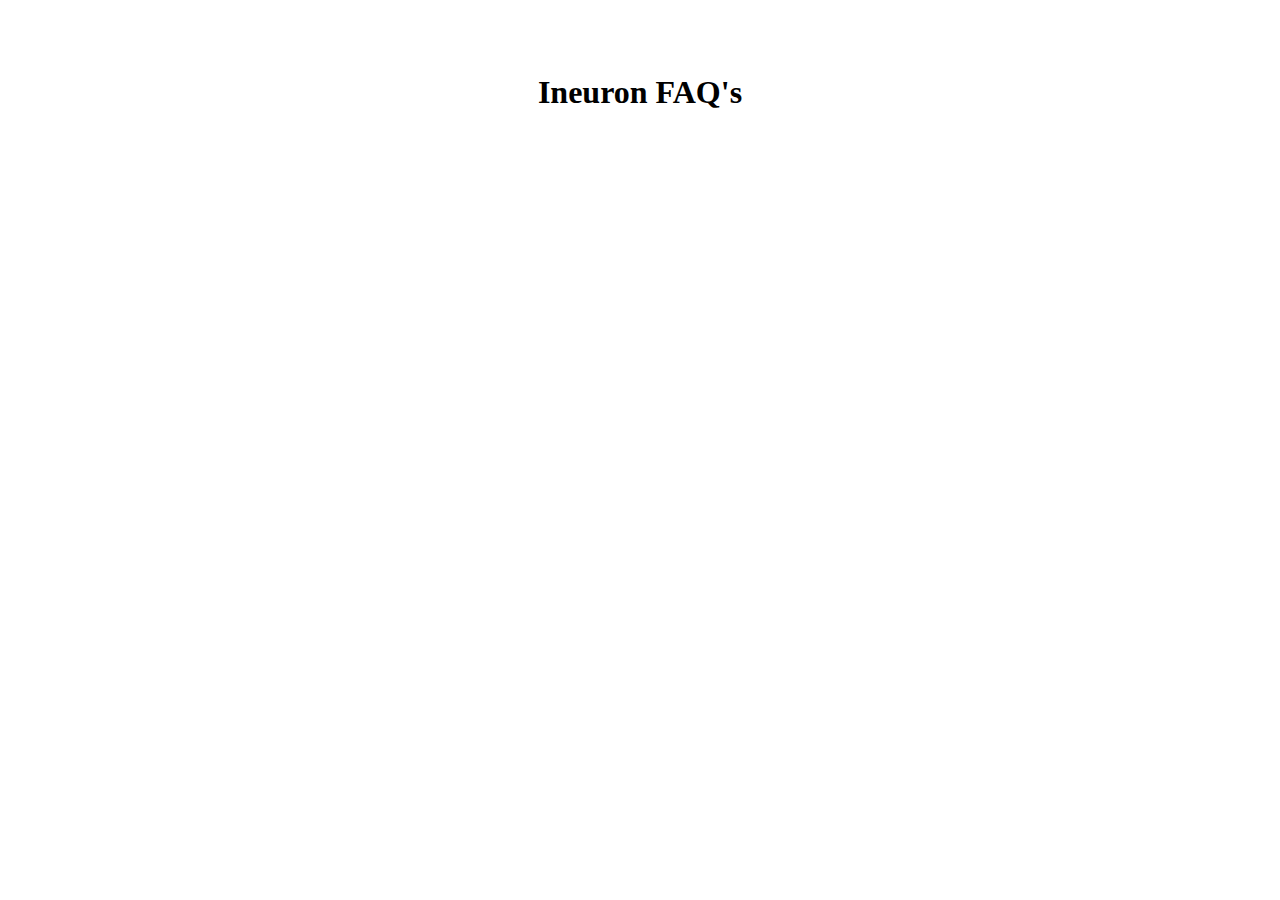
<file: 01Accordion/index.html>
<!DOCTYPE html>
<html lang="en">
  <head>
    <meta charset="UTF-8" />
    <meta http-equiv="X-UA-Compatible" content="IE=edge" />
    <meta name="viewport" content="width=device-width, initial-scale=1.0" />
    <title>Accordion</title>
    <link rel="stylesheet" href="index.css" />
  </head>
  <body>
    <div class="accordian_body">
      <h1>Ineuron FAQ's</h1>
    </div>
    <script id="faq-js" src="faq.js"></script>
  </body>
</html>
</file>
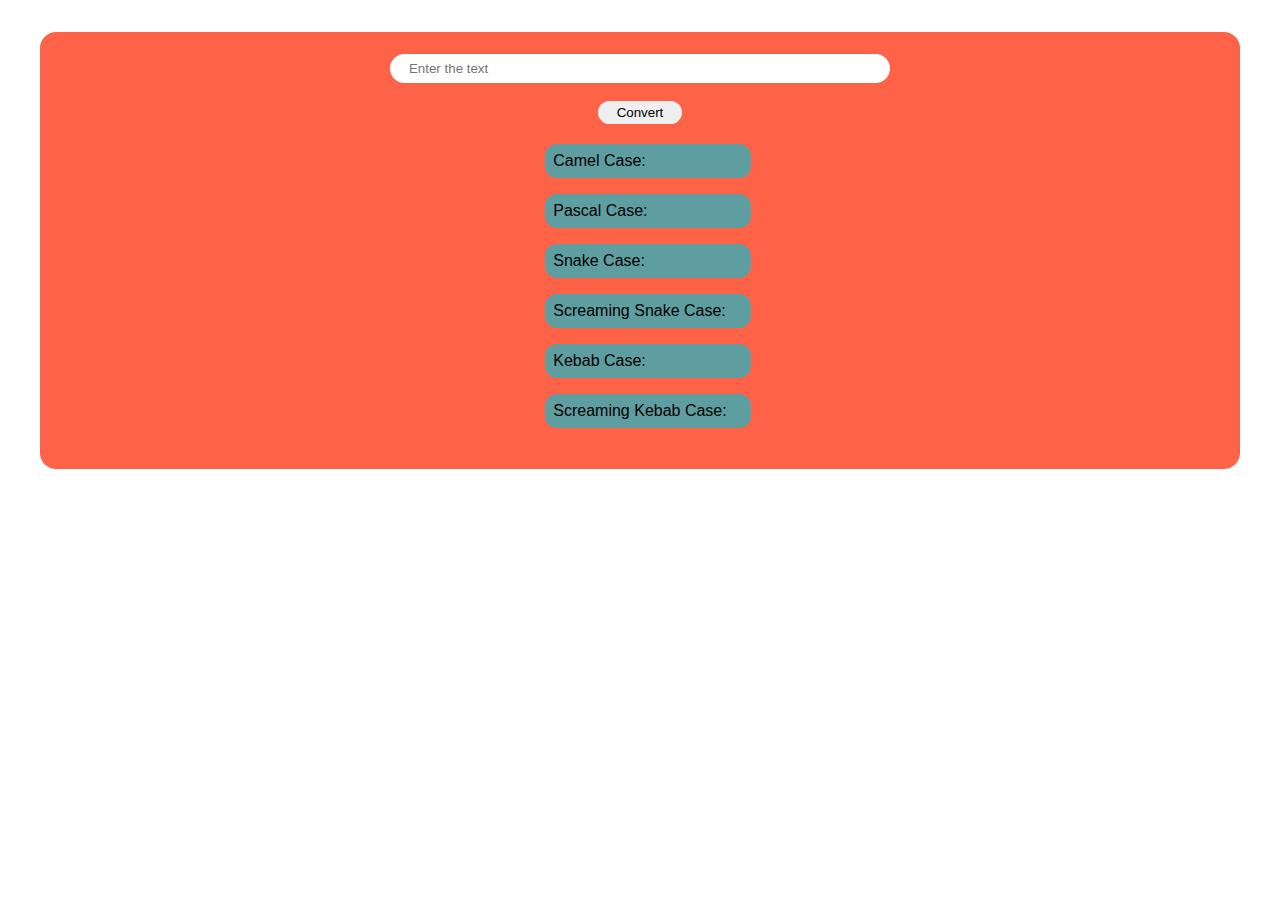
<file: 02NameConversion/index.html>
<!DOCTYPE html>
<html lang="en">
  <head>
    <meta charset="UTF-8" />
    <meta http-equiv="X-UA-Compatible" content="IE=edge" />
    <meta name="viewport" content="width=device-width, initial-scale=1.0" />
    <title>Name Conversion</title>
    <link rel="stylesheet" href="index.css" />
  </head>
  <body>
    <div class="naming_conversion">
      <input placeholder="Enter the text" type="text" id="text" />
      <button id="convert-btn">Convert</button>
      <div class="cases_div">
        <div class="case_div">
          <h1>Camel Case:</h1>
          <p id="camel-case"></p>
        </div>
        <div class="case_div">
          <h1>Pascal Case:</h1>
          <p id="pascal-case"></p>
        </div>
        <div class="case_div">
          <h1>Snake Case:</h1>
          <p id="snake-case"></p>
        </div>
        <div class="case_div">
          <h1>Screaming Snake Case:</h1>
          <p id="screaming-snake-case"></p>
        </div>
        <div class="case_div">
          <h1>Kebab Case:</h1>
          <p id="kebab-case"></p>
        </div>
        <div class="case_div">
          <h1>Screaming Kebab Case:</h1>
          <p id="screaming-kebab-case"></p>
        </div>
      </div>
    </div>
    <script src="nameConversion.js"></script>
  </body>
</html>
</file>
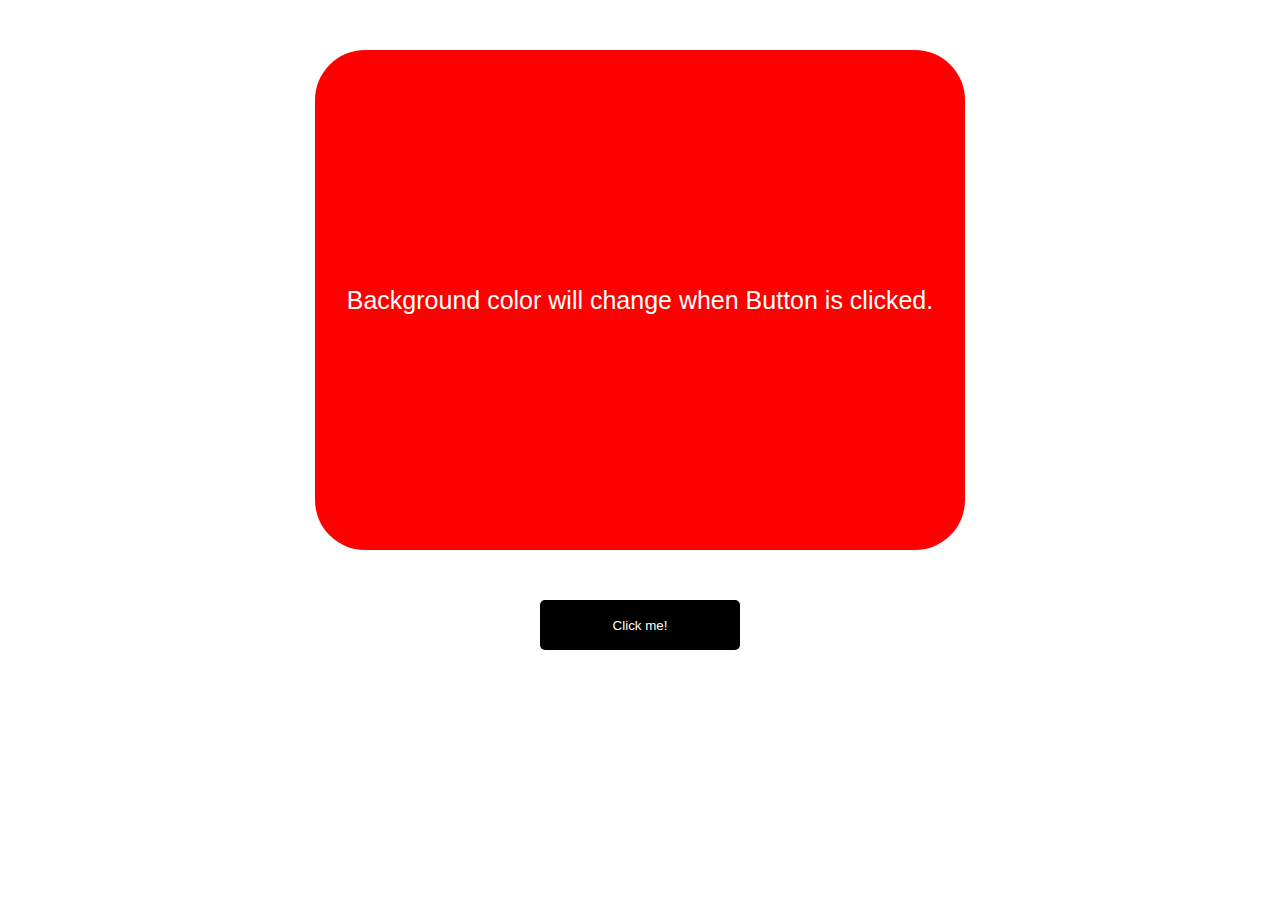
<file: 03ColorChanger/index.html>
<!DOCTYPE html>
<html lang="en">
<head>
    <meta charset="UTF-8">
    <meta name="viewport" content="width=device-width, initial-scale=1.0">
    <meta http-equiv="X-UA-Compatible" content="ie=edge">
    <link rel="stylesheet" href="style.css">
    <title>JavaScript Color Changing App</title>
</head>
<body>
    <div id="canvas">
        Background color will change when Button is clicked.
    </div>
    
    <button id="button">Click me!</button>
    
    

    <script src="app.js"></script>
</body>
</html>
</file>
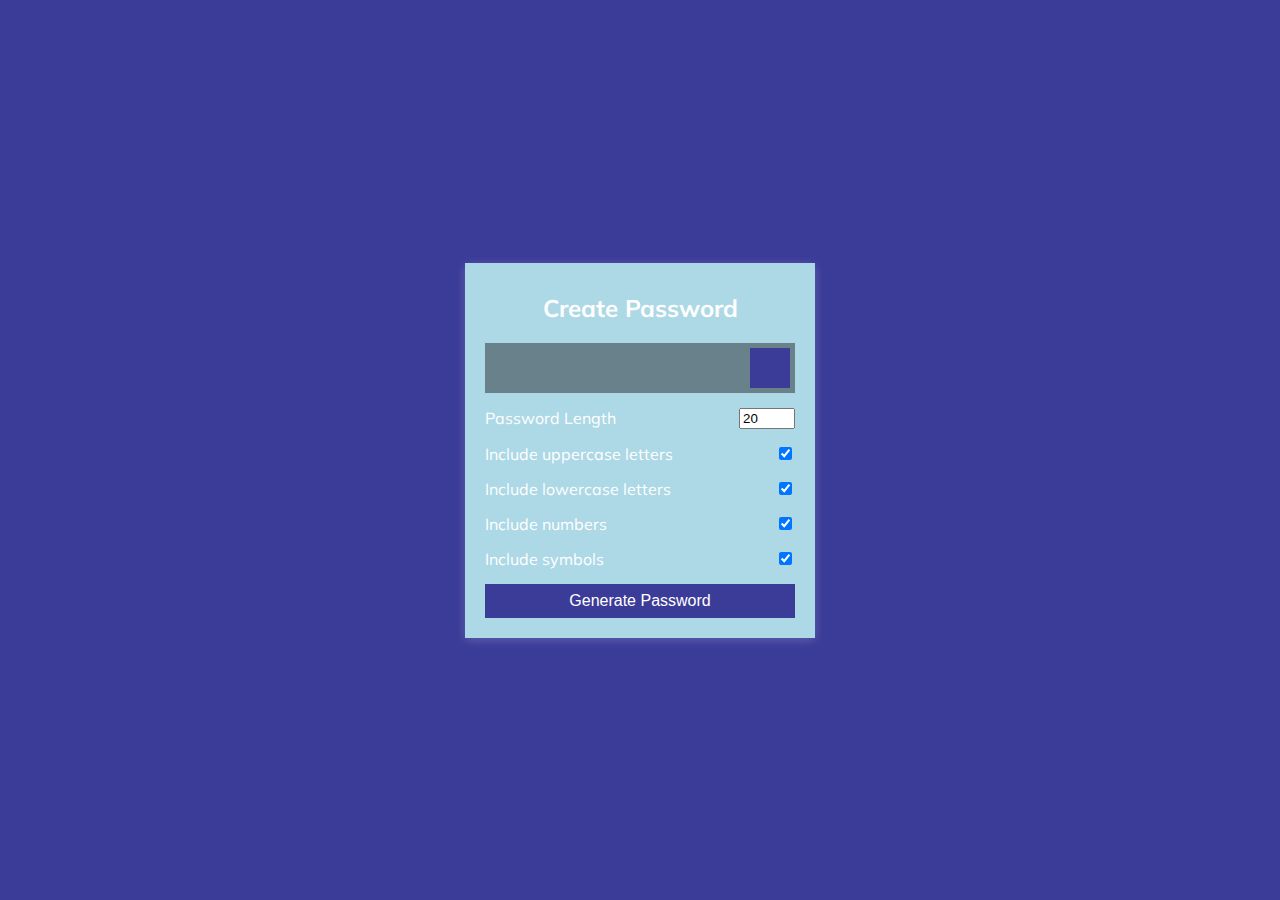
<file: 04PasswordGenerator/index.html>
<!DOCTYPE html>
<html lang="en">
  <head>
    <meta charset="UTF-8" />
    <meta name="viewport" content="width=device-width, initial-scale=1.0" />
    <link
      rel="stylesheet"
      href="https://cdnjs.cloudflare.com/ajax/libs/font-awesome/5.14.0/css/all.min.css"
      integrity="sha512-1PKOgIY59xJ8Co8+NE6FZ+LOAZKjy+KY8iq0G4B3CyeY6wYHN3yt9PW0XpSriVlkMXe40PTKnXrLnZ9+fkDaog=="
      crossorigin="anonymous"
    />
    <link rel="stylesheet" href="./style.css" />
    <title>Password Generator</title>
  </head>
  <body>
    <div class="container">
      <h2>Create Password</h2>
      <div class="result-container">
        <span id="result"></span>
        <button class="btn" id="clipboard">
          <i class="far fa-clipboard"></i>
        </button>
      </div>
      <div class="settings">
        <div class="setting">
          <label>Password Length</label>
          <input type="number" id="length" min="4" max="20" value="20" />
        </div>
        <div class="setting">
          <label>Include uppercase letters</label>
          <input type="checkbox" id="uppercase" checked />
        </div>
        <div class="setting">
          <label>Include lowercase letters</label>
          <input type="checkbox" id="lowercase" checked />
        </div>
        <div class="setting">
          <label>Include numbers</label>
          <input type="checkbox" id="numbers" checked />
        </div>
        <div class="setting">
          <label>Include symbols</label>
          <input type="checkbox" id="symbols" checked />
        </div>
      </div>

      <button class="btn btn-large" id="generate">Generate Password</button>
    </div>
    <script src="./script.js"></script>
  </body>
</html>
</file>
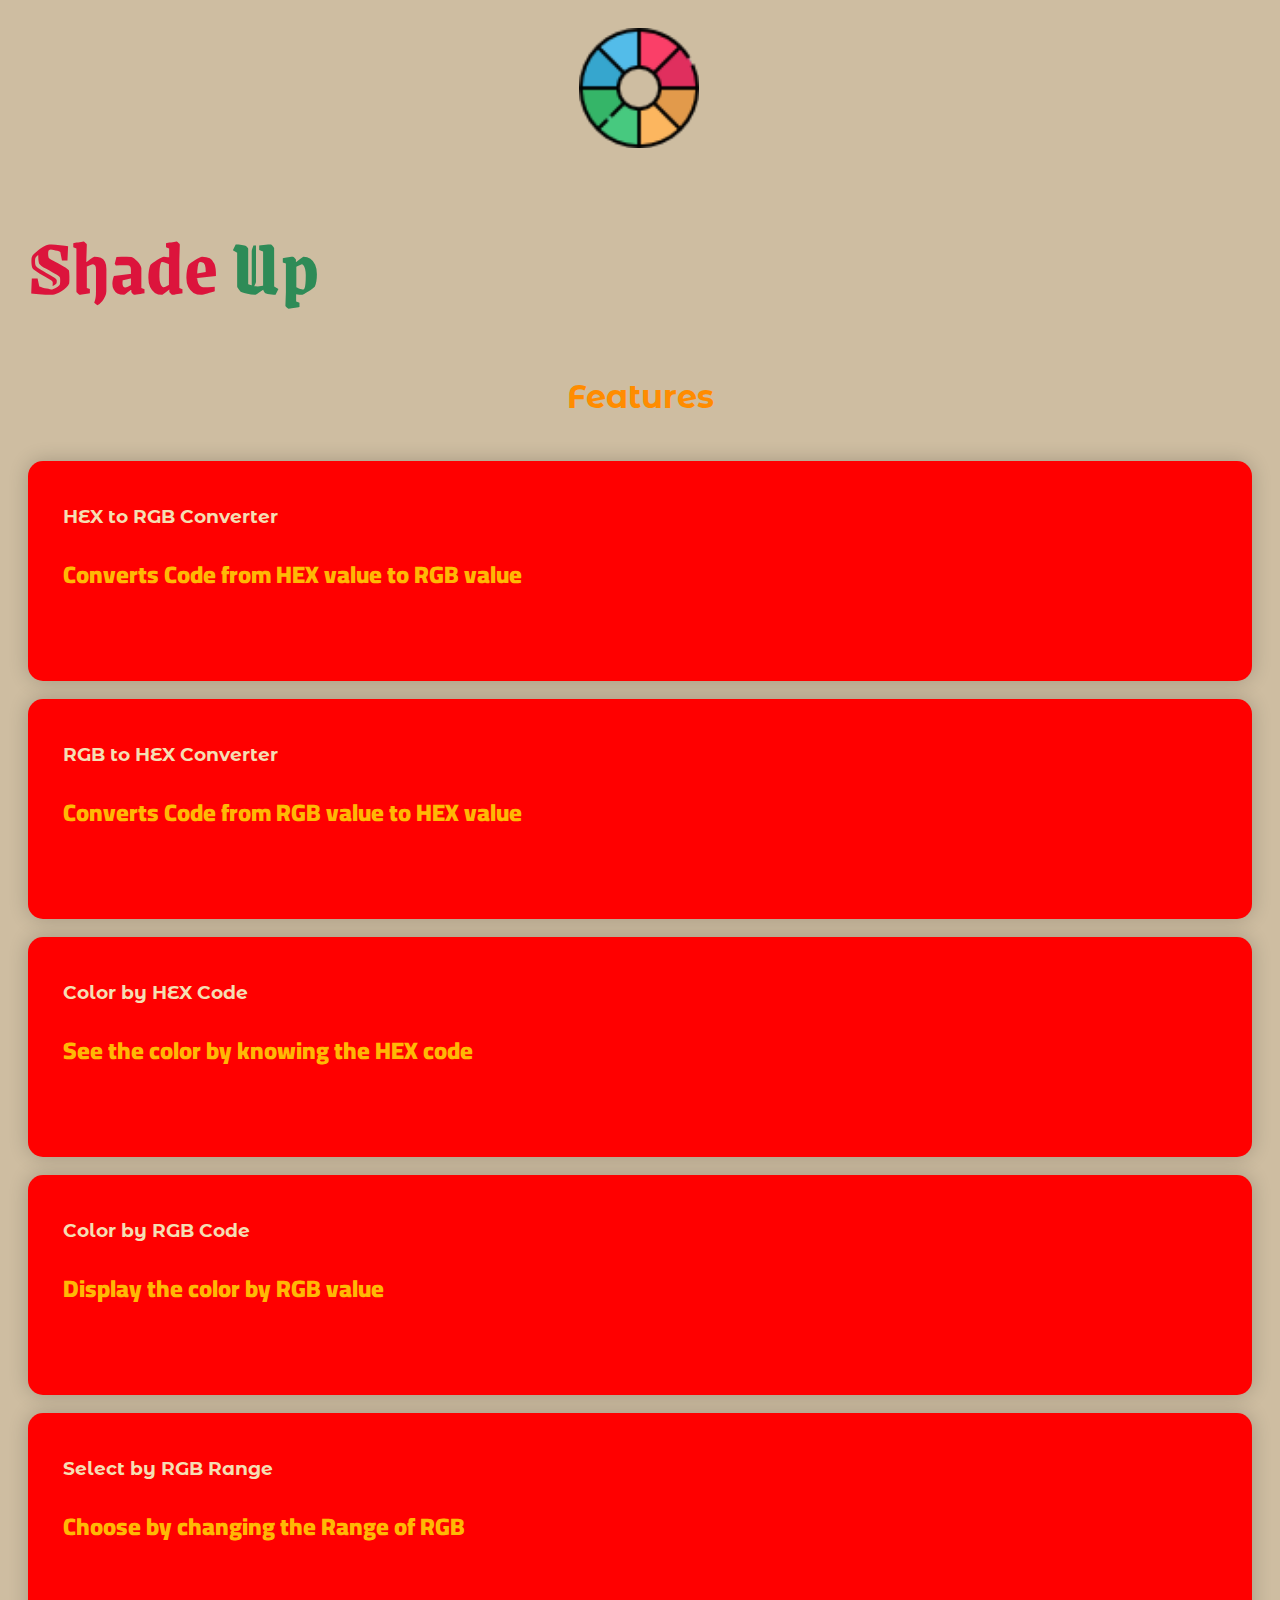
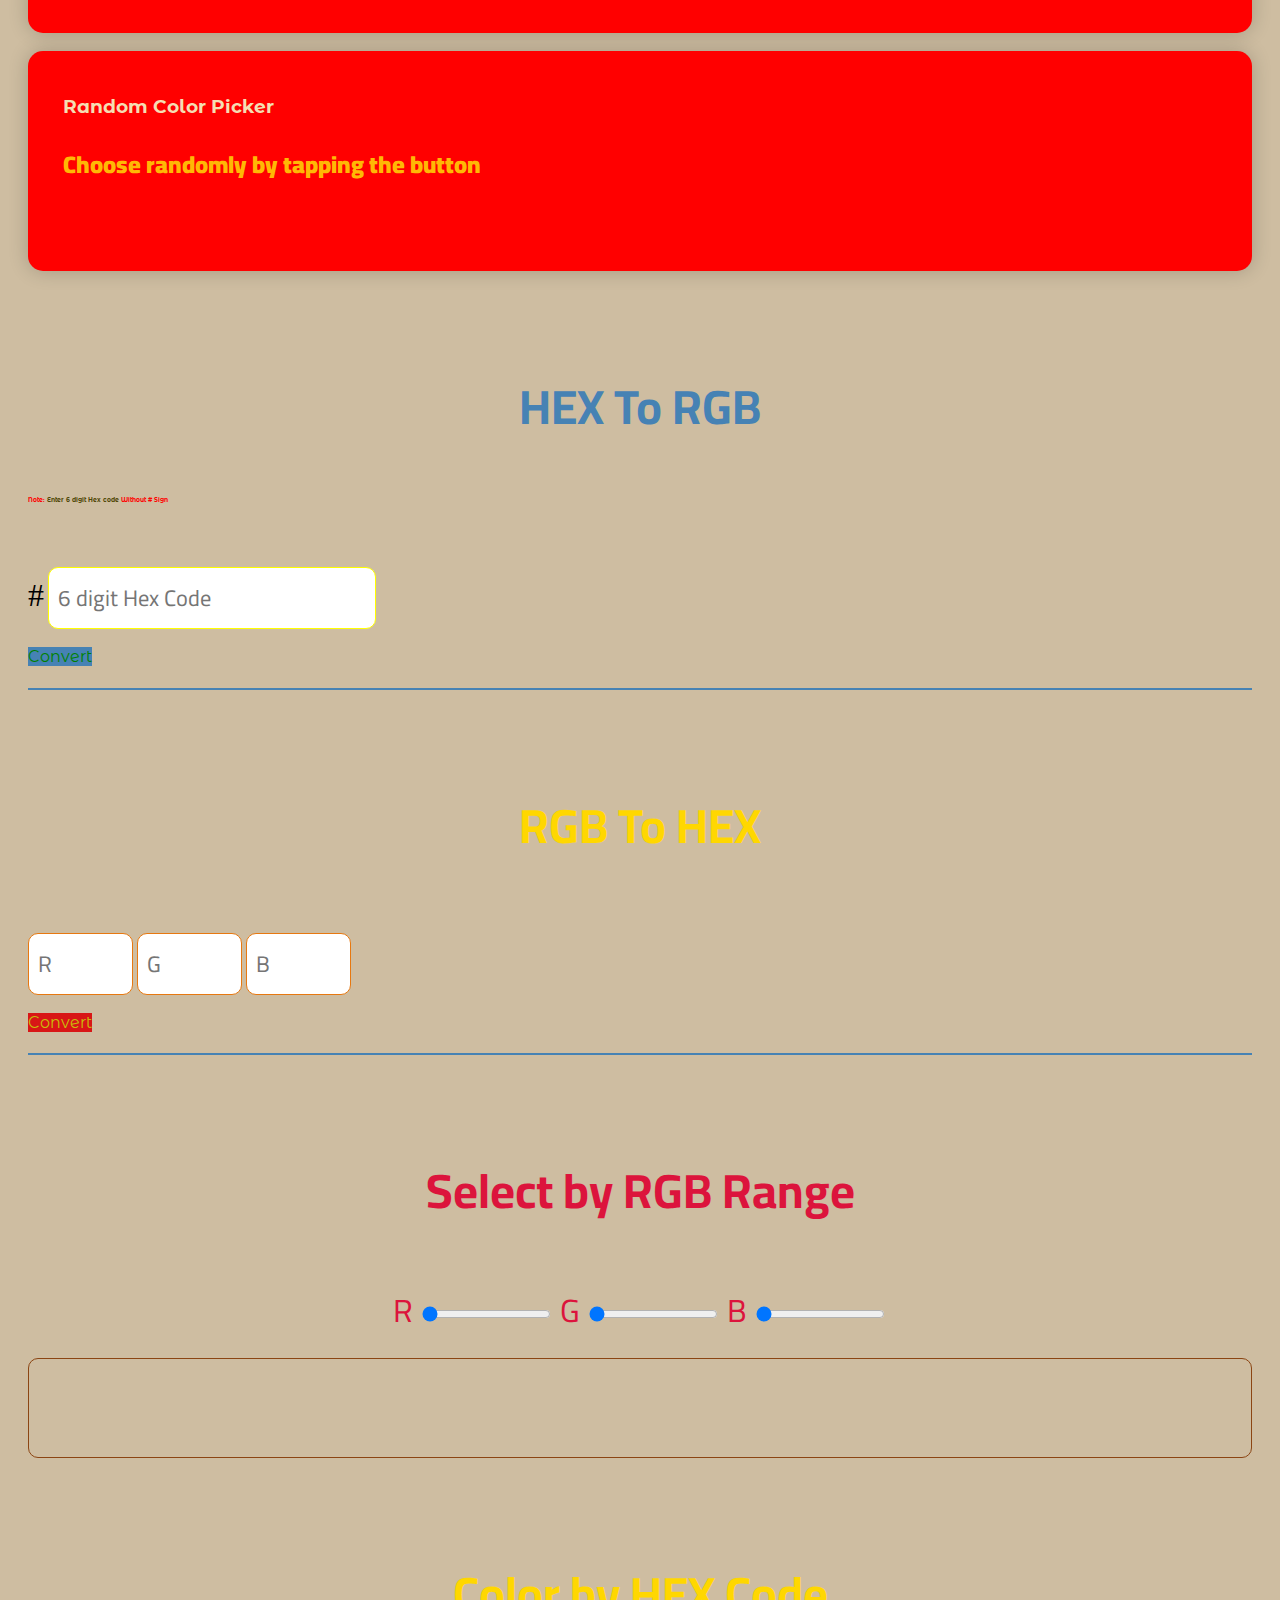
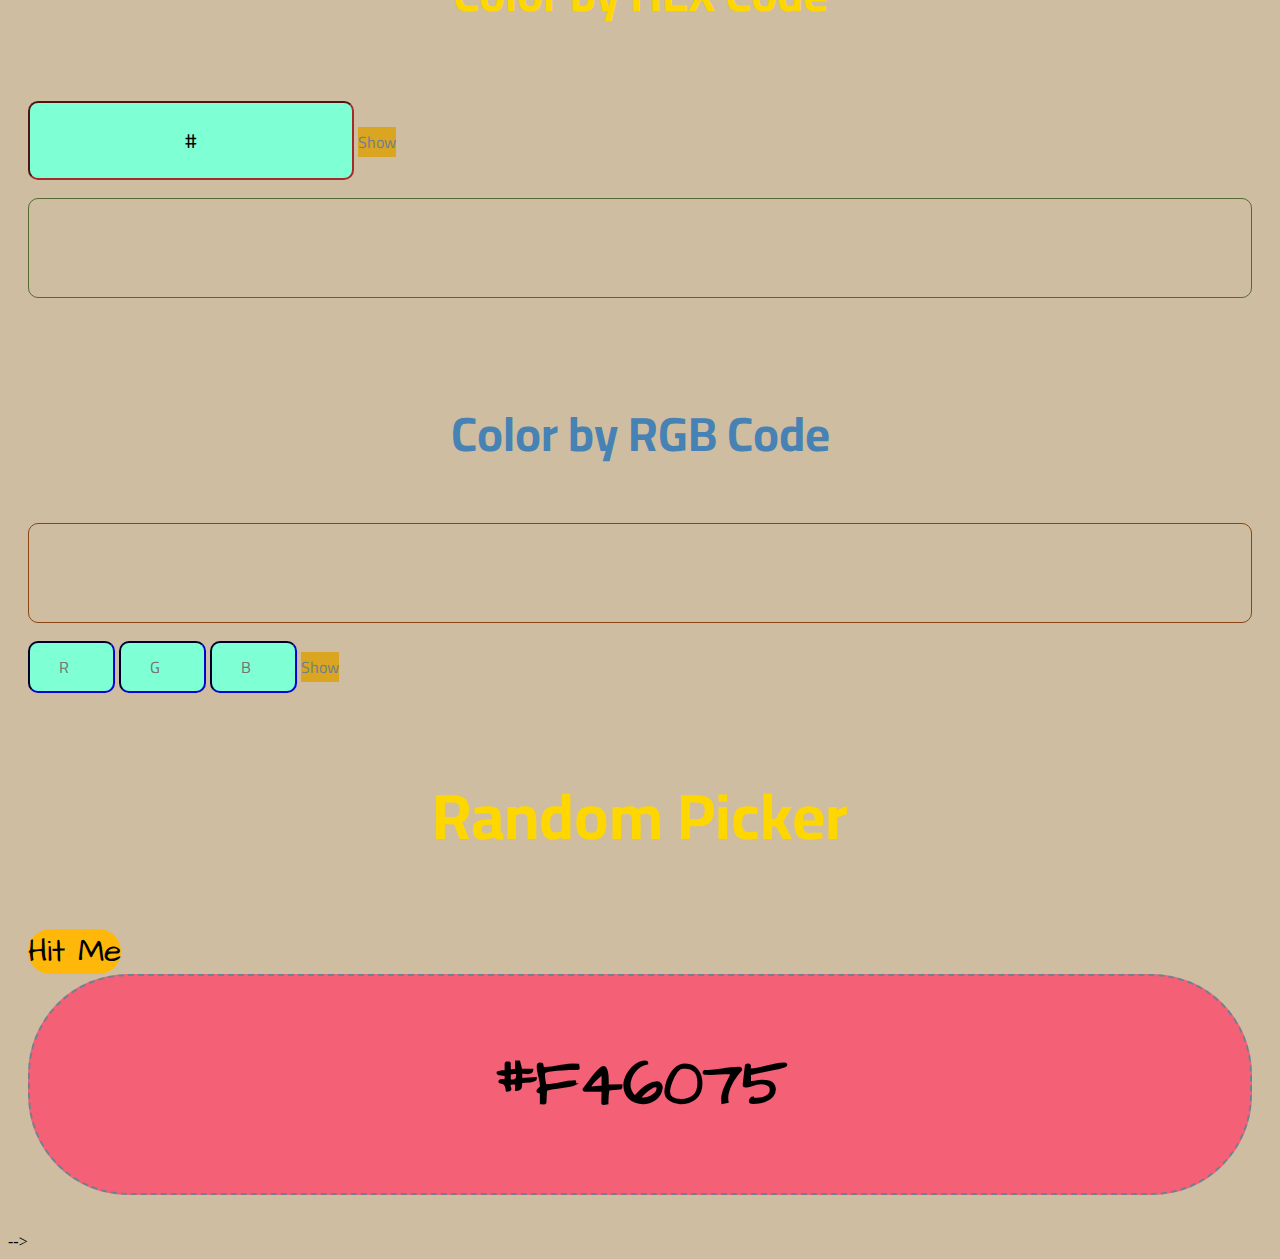
<file: 08ShadeUp/index.html>
<!doctype html>
<html lang="en">

<head>
  <meta charset="utf-8">
  <meta name="viewport" content="width=device-width, initial-scale=1, shrink-to-fit=no">

  <!-- Bootstrap CSS -->
  <link rel="stylesheet" href="https://stackpath.bootstrapcdn.com/bootstrap/4.5.0/css/bootstrap.min.css"
    integrity="sha384-9aIt2nRpC12Uk9gS9baDl411NQApFmC26EwAOH8WgZl5MYYxFfc+NcPb1dKGj7Sk" crossorigin="anonymous">
  <link rel="stylesheet" href="https://stackpath.bootstrapcdn.com/font-awesome/4.7.0/css/font-awesome.min.css"
    integrity="sha384-wvfXpqpZZVQGK6TAh5PVlGOfQNHSoD2xbE+QkPxCAFlNEevoEH3Sl0sibVcOQVnN" crossorigin="anonymous">
  <link rel="stylesheet" href="css/style.css">
  <script src="js/main.js"></script>
  <link rel="shortcut icon" href="Images/favicon.png" type="image/png">
  <title>SHADE UP</title>
</head>

<body>


  <main>
    <div id="main">


      <div class="container">

        <a href="index.html"><img src="Images/logo.png" alt="logo" class="logo"></a>

        <h1 class="text-center main-heading"><span class="a">Shade</span> <span class="b">Up</span> </h1>

      </div>

      <div class="container features">


        <div class="feature-heading">
          <h1>Features</h1>
        </div>


        <div class="row">
          <div class="col-md-4 col-sm-12 col-xs-12">
            <a href="#hexTrgbGO">
              <div class="text-center">
                <h3>HEX to RGB Converter</h3>
                <p>Converts Code from HEX value to RGB value</p>
              </div>
            </a>
          </div>

          <div class="col-md-4 col-sm-12 col-xs-12">
            <a href="#rgbThexGO">
              <div class="text-center">
                <h3>RGB to HEX Converter</h3>
                <p>Converts Code from RGB value to HEX value</p>
              </div>
            </a>
          </div>


          <div class="col-md-4 col-sm-12 col-xs-12">
            <a href="#colorByHexGO">
              <div class="text-center">
                <h3>Color by HEX Code</h3>
                <p>See the color by knowing the HEX code</p>
              </div>
            </a>
          </div>


          <div class="col-md-4 col-sm-12 col-xs-12">
            <a href="#colorByRgbGO">
              <div class="text-center">
                <h3>Color by RGB Code</h3>
                <p>Display the color by RGB value</p>
              </div>
            </a>
          </div>


          <div class="col-md-4 col-sm-12 col-xs-12">
            <a href="#selectByRangeGO">
              <div class="text-center">
                <h3>Select by RGB Range</h3>
                <p>Choose by changing the Range of RGB</p>
              </div>
          </div>


          <div class="col-md-4 col-sm-12 col-xs-12">
            <a href="#randomPickerGO">
              <div class="text-center">
                <h3>Random Color Picker</h3>
                <p>Choose randomly by tapping the button</p>
              </div>
            </a>
          </div>


        </div>
      </div>


      <section id="hexTrgbGO">
        <div class="container hexTrgbConv-cont">
          <h2>HEX To RGB</h2>

          <div class="note">
            <h6 class="text-center"><span>Note:</span> Enter 6 digit Hex code <span>Without # Sign</span></h6>
          </div>
          <div class="row text-center">
            <div class="col-md-6">
              <label class="hashSign">#</label>
              <input type="text" id="hexCInp" placeholder="6 digit Hex Code">
              <div><a class="btn btn-primary btn-light hex-conv-button" onclick="hexConvbtn()"
                  id="HexConvertButton">Convert</a></div>
            </div>
            <div class="col-md-6">
              <div class="hexConv-out-box">
                <h1 id="hexCOut">

                </h1>
              </div>
            </div>
          </div>
        </div>
      </section>

      <section id="rgbThexGO">
        <div class="container rgbThexConv-cont">
          <h2>RGB To HEX</h2>
          <div class="row text-center">
            <div class="col-md-6">
              <input type="number" max="255" min="0" id="RCInput" placeholder="R">
              <input type="number" max="255" min="0" id="GCInput" placeholder="G">
              <input type="number" max="255" min="0" id="BCInput" placeholder="B">
              <div><a class="btn btn-primary btn-light rgb-conv-button" onclick="rgbConvbtn()"
                  id="rgbConvertButton">Convert</a></div>
            </div>
            <div class="col-md-6">
              <div class="rgbConv-out-box">
                <h1 id="rgbCOut">

                </h1>
              </div>
            </div>
          </div>
        </div>

      </section>




      <section id="selectByRangeGO">
        <div class="container RangeFinder-cont">
          <h2>Select by RGB Range</h2>

          <div class="row text-center">
            <div class="col-md-4">
              <label for="RValue">R</label>
              <input type="range" max="255" min="0" id="RrInput" value="0" oninput="RangeSelector()">
              <label for="GValue">G</label>
              <input type="range" max="255" min="0" id="GrInput" value="0" oninput="RangeSelector()">
              <label for="BValue">B</label>
              <input type="range" max="255" min="0" id="BrInput" value="0" oninput="RangeSelector()">
            </div>
            <div class="col-md-8">
              <div id="range-color-box"></div>
            </div>
          </div>
        </div>
      </section>





      <section id="colorByHexGO">
        <div class="container hexFinder-cont">

          <h2>Color by HEX Code</h2>
          <div class="row text-center">
            <div class="col-md-4">
              <input type="text" id="hexInput" placeholder="Enter the Hex Code" value="#">
              <a class="btn btn-primary btn-light hex-find-button" onclick="hexFindbtn()" id="HexFindButton">Show</a>
            </div>
            <div class="col-md-8">
              <div id="color-box"></div>
            </div>
          </div>
        </div>
      </section>






      <section id="colorByRgbGO">
        <div class="container rgbFinder-cont">
          <h2>Color by RGB Code</h2>
          <div class="row text-center">
            <div class="col-md-8">
              <div id="rgb-color-box"></div>
            </div>
            <div class="col-md-4">
              <input type="number" max="255" min="0" id="RInput" placeholder="R">
              <input type="number" max="255" min="0" id="GInput" placeholder="G">
              <input type="number" max="255" min="0" id="BInput" placeholder="B">
              <a class="btn btn-primary btn-light RGB-find-button" onclick="RGBFindbtn()" id="RGBFindButton">Show</a>
            </div>
          </div>
        </div>

      </section>




      <section id="randomPickerGO">
        <div class=" container random-container">

          <div class="text text-center">
            <h2 class="random-picker-h2">Random Picker</h2>
            <a class="btn btn-primary btn-light px-5 py-2 random-picker-button" onclick="randompickerbtn()"
              id="randomPickerButton">Hit Me</a>
            <div class="random-picker" id="randomPicker">
              <p class="random-value-para" id="randomValuePara">#F46075</p>
            </div>

          </div>
      </section>


    </div>
    </div>
    </div> -->



    </div>










  </main>




  <!-- jQuery first, then Popper.js, then Bootstrap JS -->
  <script src="https://cdnjs.cloudflare.com/ajax/libs/jquery/3.5.1/jquery.min.js"
    integrity="sha512-bLT0Qm9VnAYZDflyKcBaQ2gg0hSYNQrJ8RilYldYQ1FxQYoCLtUjuuRuZo+fjqhx/qtq/1itJ0C2ejDxltZVFg=="
    crossorigin="anonymous"></script>
  <script src="https://cdn.jsdelivr.net/npm/popper.js@1.16.0/dist/umd/popper.min.js"
    integrity="sha384-Q6E9RHvbIyZFJoft+2mJbHaEWldlvI9IOYy5n3zV9zzTtmI3UksdQRVvoxMfooAo"
    crossorigin="anonymous"></script>
  <script src="https://stackpath.bootstrapcdn.com/bootstrap/4.5.0/js/bootstrap.min.js"
    integrity="sha384-OgVRvuATP1z7JjHLkuOU7Xw704+h835Lr+6QL9UvYjZE3Ipu6Tp75j7Bh/kR0JKI"
    crossorigin="anonymous"></script>


</body>

</html>
</file>
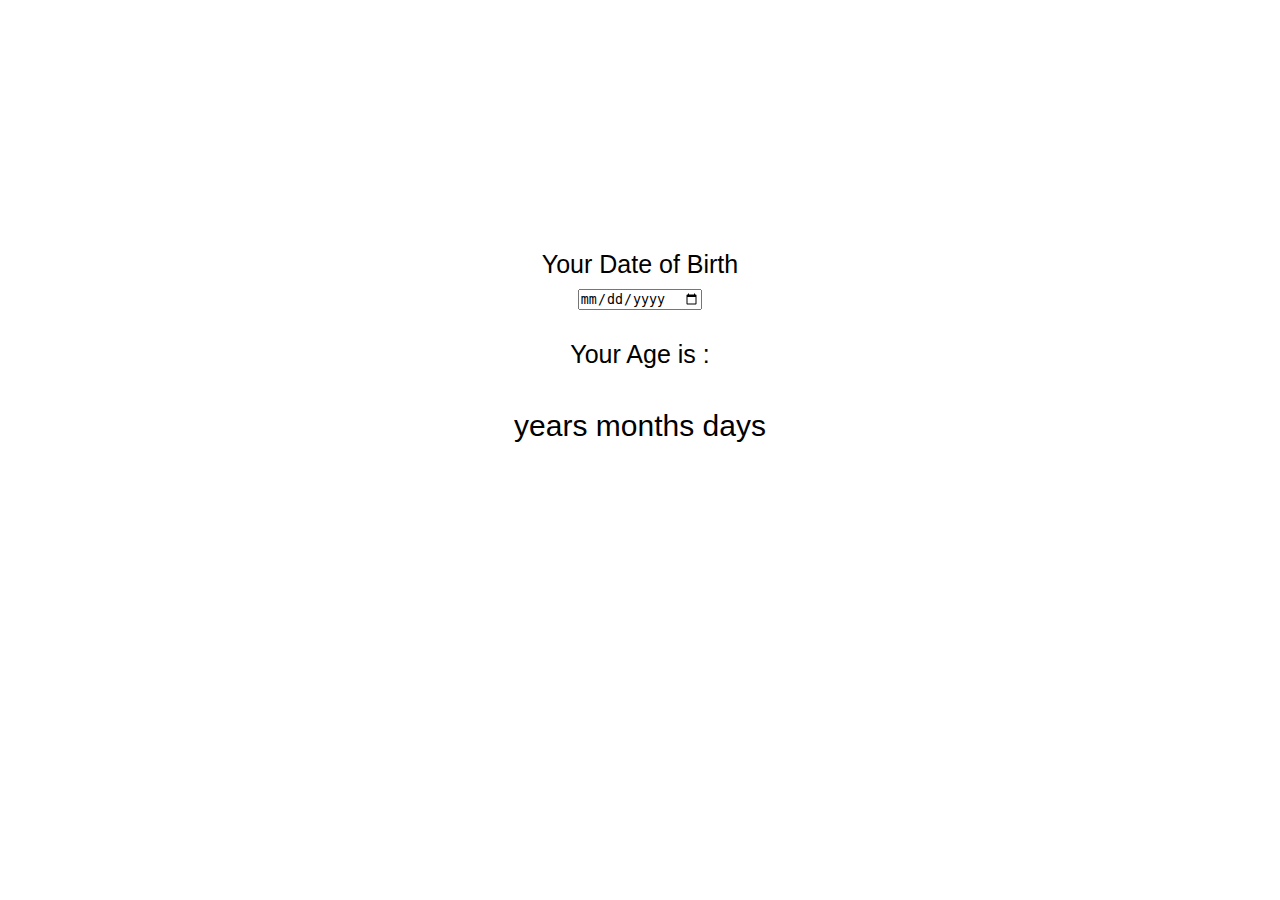
<file: Age-Calculator/index.html>
<!DOCTYPE html>
<html lang="en">
<head>
    <meta charset="UTF-8">
    <meta name="viewport" content="width=device-width, initial-scale=1.0">
    <title>Age Calculator</title>
    <link rel="stylesheet" href="./style.css" type="text/css">
</head>
<body>
    <div class="container">
        <label for="dob">Your Date of Birth</label>
        <input type="date" name="dob-name" id="dob" >
        <p class="desc">Your Age is : </p>
        <p class="age">
            <span id="years"></span> years
            <span id="months"></span> months
            <span id="days"></span> days
        </p>
        <p class="error">Welcome Time Traveller</p>
    </div>
    <script src="./app.js" type="text/javascript"></script>
</body>
</html>
</file>
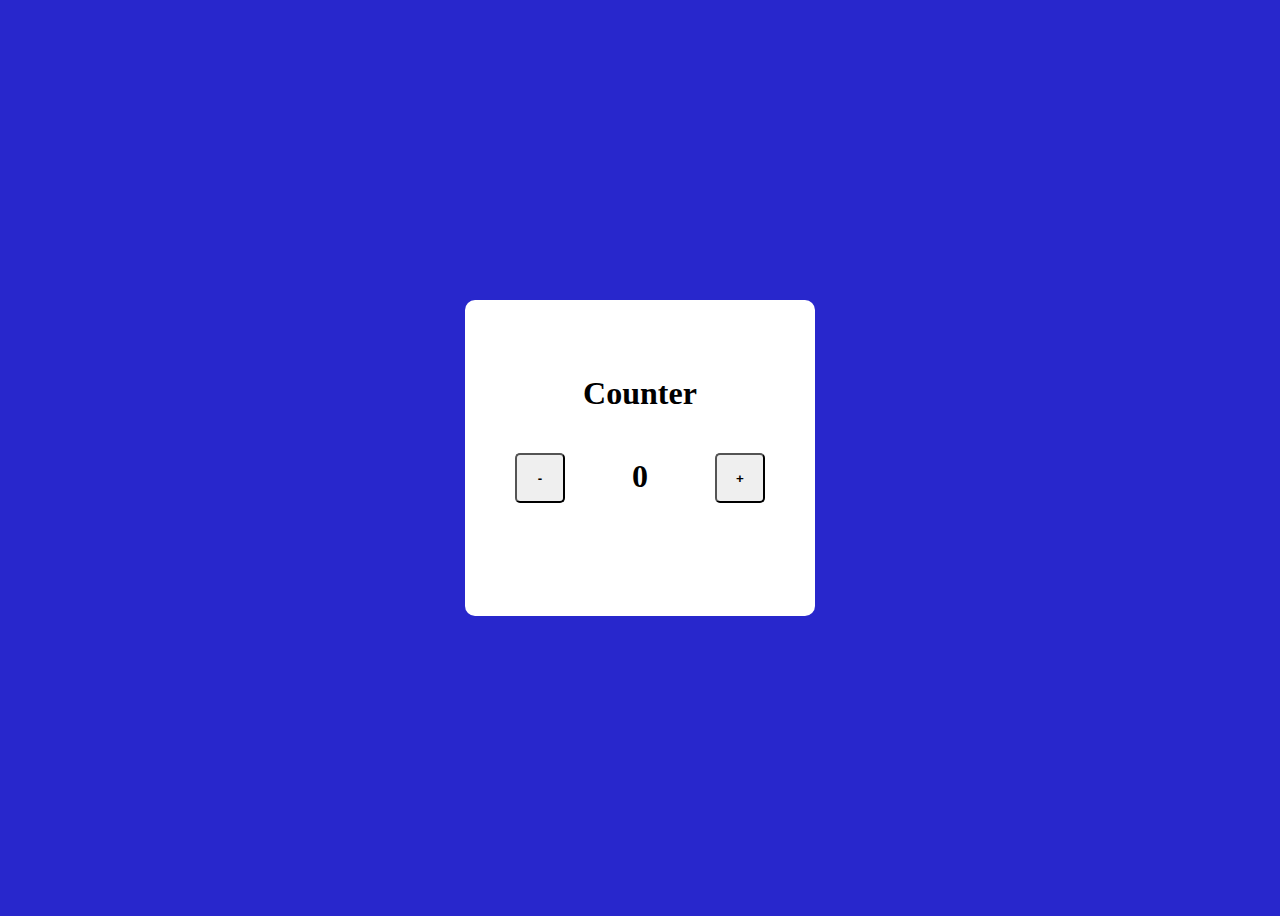
<file: BasicCounter/index.html>
<!DOCTYPE html>
<html lang="en">
  <head>
    <meta charset="UTF-8" />
    <meta http-equiv="X-UA-Compatible" content="IE=edge" />
    <meta name="viewport" content="width=device-width, initial-scale=1.0" />
    <title>Basic Counter</title>
    <link rel="stylesheet" href="style.css" />
  </head>
  <body>
    <div class="container">
      <h1>Counter</h1>
      <div class="counter">
        <button id="decrease" onclick="decrease()">-</button>
        <h1 id="number"></h1>
        <button id="increase" onclick="increase()">+</button>
      </div>
      <p id="error">Error</p>
    </div>
  </body>

  <script>
    //write code here
    let counter = 0;
    let number = document.getElementById("number");
    number.innerText = counter;
    function decrease() {
      counter--
      number.innerText = counter 
    }
    function increase() {
      counter++
      number.innerText  = counter
    }
  </script>
</html>
</file>
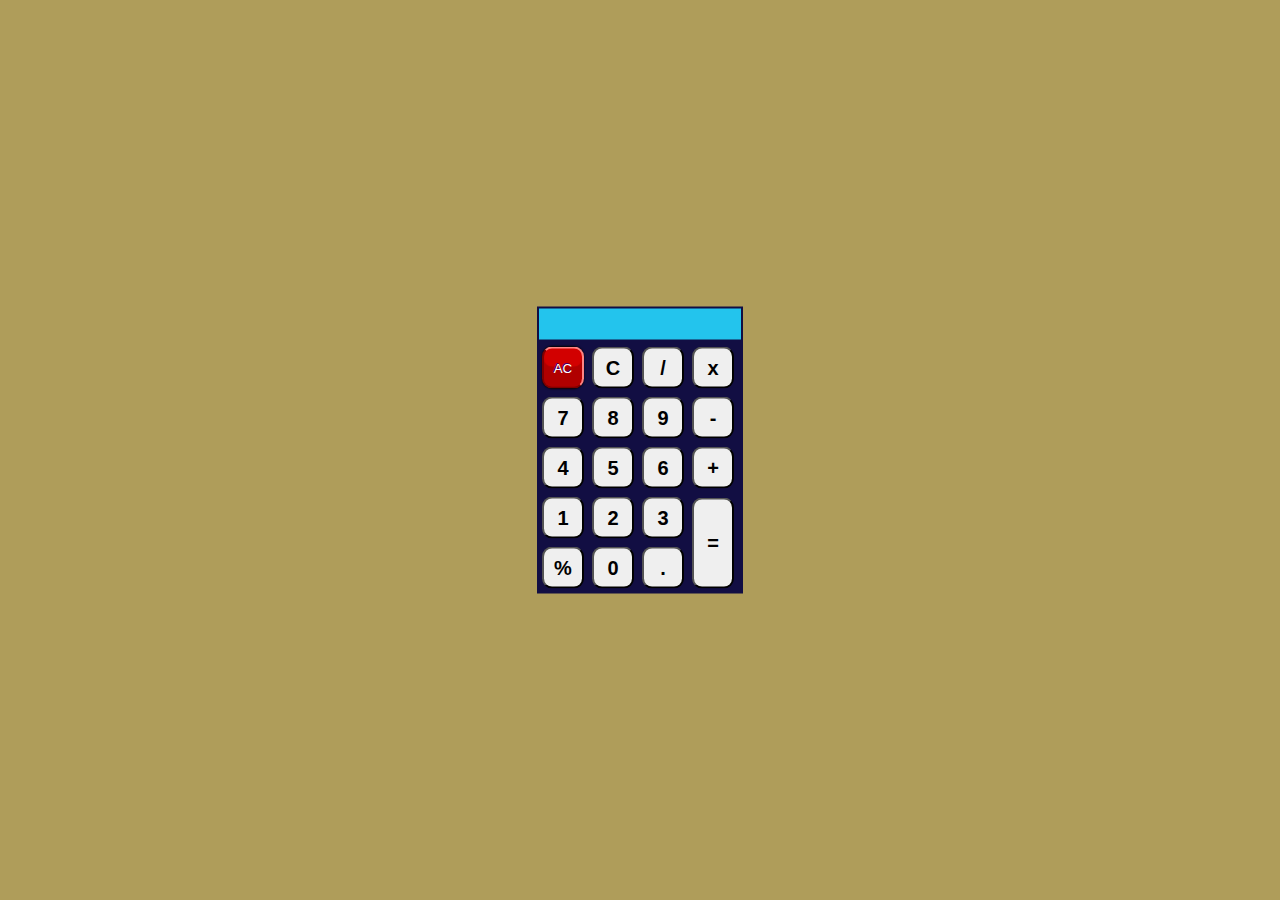
<file: Calculator/index.html>
<!DOCTYPE html>
<html lang="en">
<head>
    <meta charset="UTF-8">
    <meta name="viewport" content="width=device-width, initial-scale=1.0">
    <meta http-equiv="X-UA-Compatible" content="ie=edge">
    <title>Calculator</title>
    <link rel="stylesheet" href="./style.css">
    <script src="./script.js"></script>
</head>
<body>
   
    <div class="container">
        <form name="form">
            <input class="textview" name="textview">
        </form>
            <table>
                <tr>
                        <td><input class="allclearButton" type="button" value="AC" onclick="clean()"></td>
                        <td><input class="button" type="button" value="C" onclick="back()"></td>
                        <td><input class="button" type="button" value="/" onclick="insert('/')"></td>
                        <td><input class="button" type="button" value="x" onclick="insert('*')"></td>
                </tr>
                <tr>
                        <td><input class="button" type="button" value="7" onclick="insert(7)"></td>
                        <td><input class="button" type="button" value="8" onclick="insert(8)"></td>
                        <td><input class="button" type="button" value="9" onclick="insert(9)"></td>
                        <td><input class="button" type="button" value="-" onclick="insert('-')"></td>
                 </tr>
                 <tr>
                        <td><input class="button"  type="button" value="4" onclick=insert(4)></td>
                        <td><input class="button" type="button" value="5" onclick=insert(5)></td>
                        <td><input class="button" type="button" value="6" onclick="insert(6)"></td>
                        <td><input class="button" type="button" value="+" onclick="insert('+')"></td>
                </tr>
                 <tr>
                        <td><input class="button" type="button" value="1" onclick="insert(1)"></td>
                        <td><input class="button" type="button" value="2" onclick="insert(2)"></td>
                        <td><input class="button" type="button" value="3" onclick="insert(3)"></td>
                        <td rowspan="2"><input class="equalButton" type="button" value="=" onclick=equals()></td>
              </tr>
                <tr>
                       <td><input class="button" type="button" value="%" onclick="insert('%')"></td>
                       <td><input class="button" type="button" value="0" onclick="insert('0')"></td>
                       <td><input class="button" type="button" value="." onclick="insert('.')"> </td>
                        
                </tr>

            </table>
    </div>
</body>
</html>
</file>
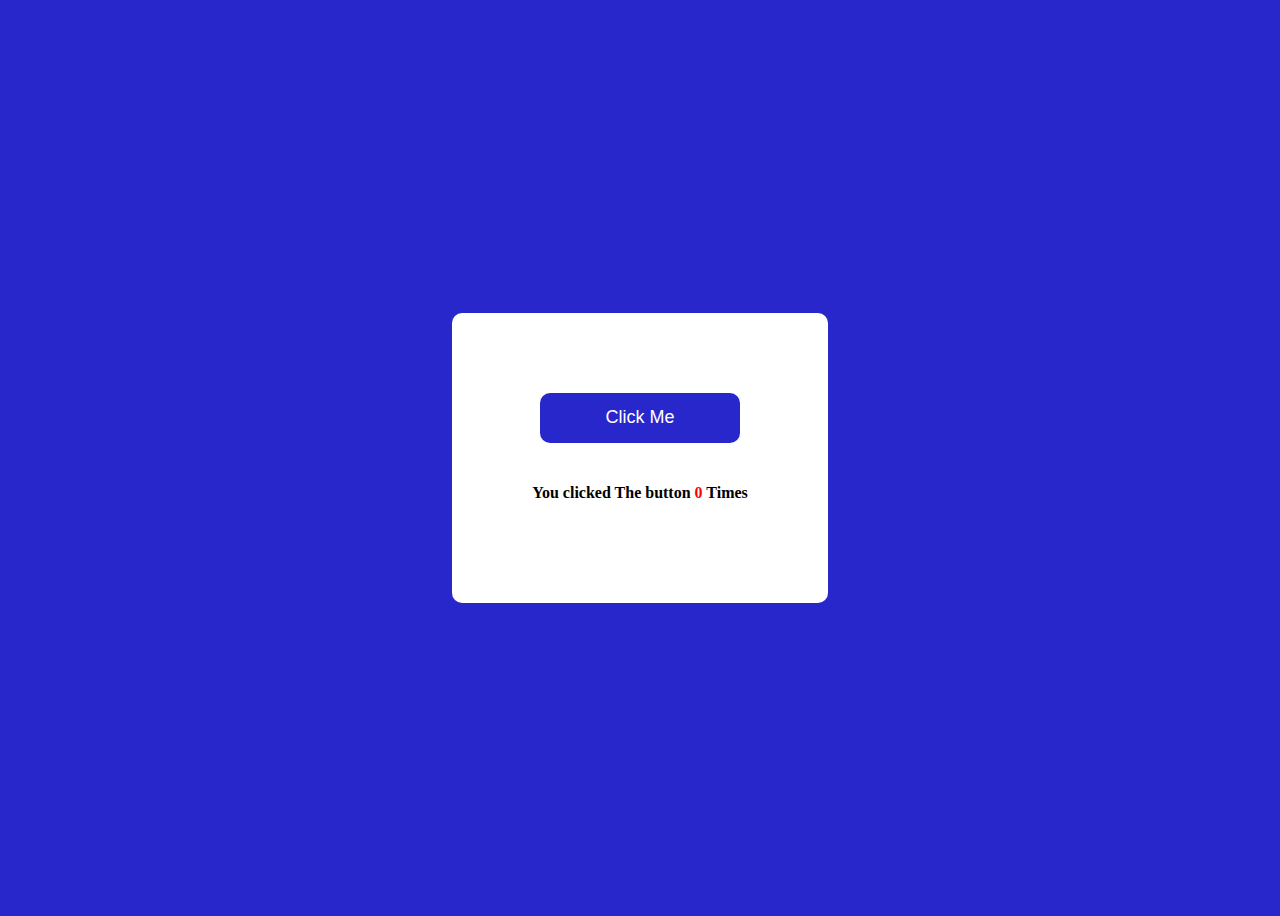
<file: ClickTheButton/index.html>
<!DOCTYPE html>
<html lang="en">
  <head>
    <meta charset="UTF-8" />
    <meta http-equiv="X-UA-Compatible" content="IE=edge" />
    <meta name="viewport" content="width=device-width, initial-scale=1.0" />
    <title>Click The Button</title>
    <link rel="stylesheet" href="style.css" />
  </head>
  <body>
    <div class="container">
      <button onclick="increase()">Click Me</button>
      <h4>You clicked The button <span id="counter">0</span> Times</h4>
    </div>
  </body>
  <script>
    // write code here
    let counter = Number(document.getElementById("counter").innerText);

    function increase() {
      counter++ 
      document.getElementById("counter").innerText = counter
    }
  </script>
</html>
</file>
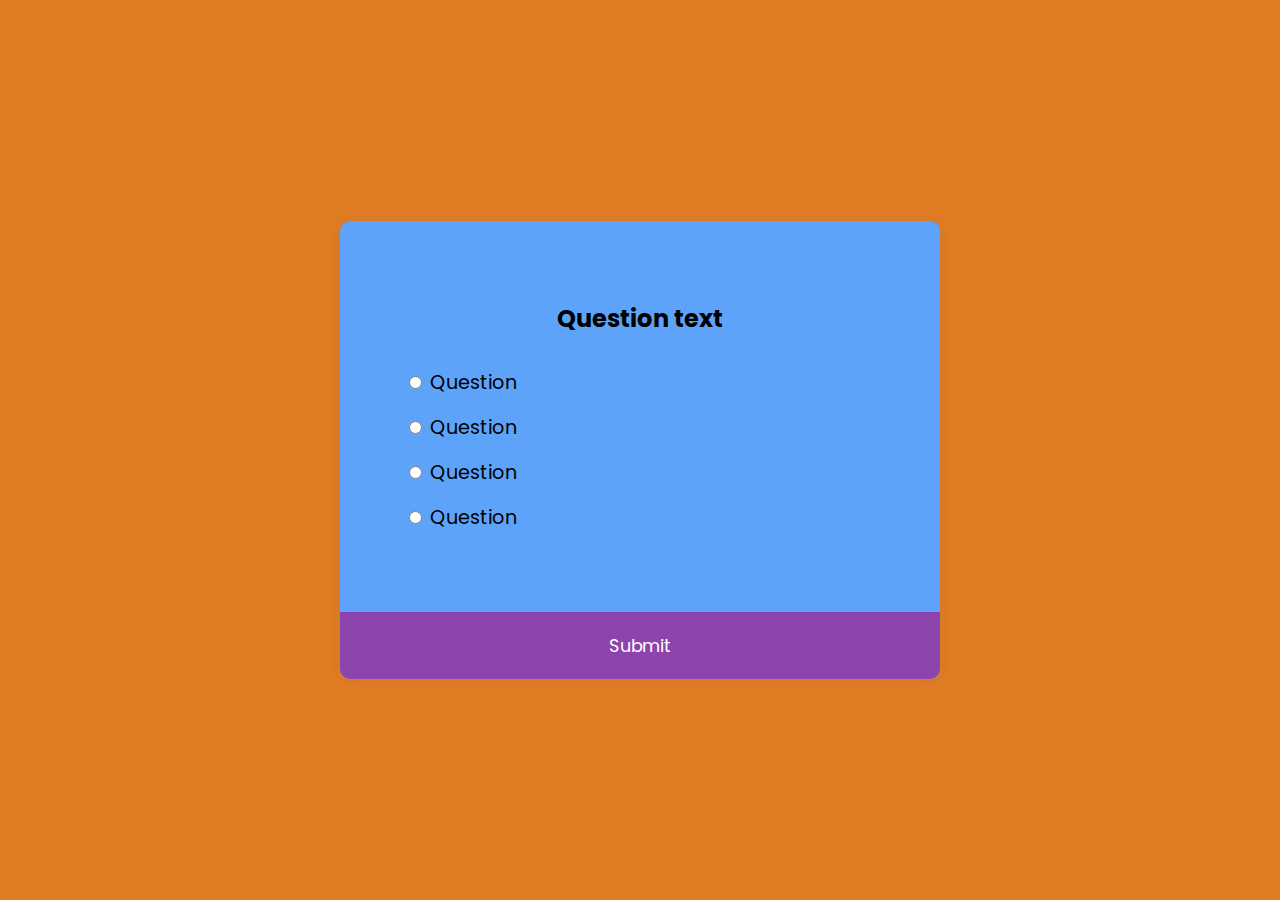
<file: JsQuizApp/index.html>
<!DOCTYPE html>
<html lang="en">
  <head>
    <meta charset="UTF-8" />
    <meta name="viewport" content="width=device-width, initial-scale=1.0" />
    <link rel="stylesheet" href="./style.css" />
    <title>Quiz App</title>
  </head>
  <body>
    <div class="quiz-container" id="quiz">
      <div class="quiz-header">
        <h2 id="question">Question text</h2>
        <ul>
          <li>
            <input type="radio" name="answer" id="a" class="answer">
            <label for="a" id="a_text">Question</label>
          </li>

          <li>
            <input type="radio" name="answer" id="b" class="answer">
            <label for="b" id="b_text">Question</label>
          </li>

          <li>
            <input type="radio" name="answer" id="c" class="answer">
            <label for="c" id="c_text">Question</label>
          </li>

          <li>
            <input type="radio" name="answer" id="d" class="answer">
            <label for="d" id="d_text">Question</label>
          </li>
        </ul>
      </div>
      <button id="submit">Submit</button>
    </div>
    <script src="./script.js"></script>
  </body>
</html>
</file>
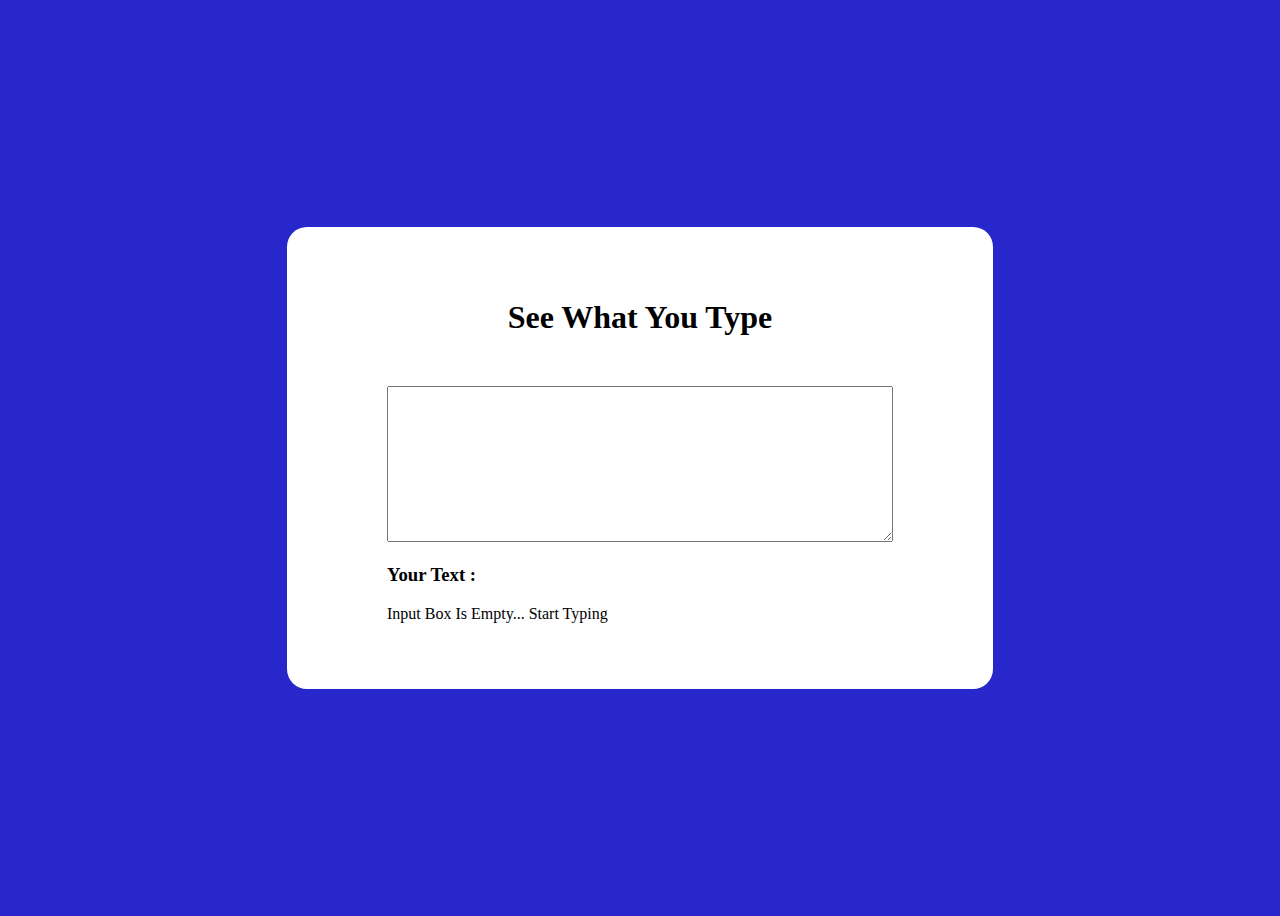
<file: SeeWhatYouType/index.html>
<!DOCTYPE html>
<html lang="en">
  <head>
    <meta charset="UTF-8" />
    <meta http-equiv="X-UA-Compatible" content="IE=edge" />
    <meta name="viewport" content="width=device-width, initial-scale=1.0" />
    <title>See What You Type</title>
    <link rel="stylesheet" href="style.css" />
  </head>
  <body>
    <div class="container">
      <h1>See What You Type</h1>
      <textarea id="input" cols="30" rows="10" oninput="update()"></textarea>
      <h3>Your Text :</h3>
      <p id="output">Input Box Is Empty... Start Typing</p>
    </div>
  </body>
  <script>
    //code here
    //Getting value from input field using update function to change it
   
    function update() {
      document.getElementById('output').innerText = document.getElementById('input').value || document.getElementById('output').innerText
    }

  </script>
</html>
</file>
<file: 01Accordion/index.css>
.accordian_body {
  max-width: 600px;
  margin: 0em auto;
  display: flex;
  flex-direction: column;
  justify-content: center;
  align-items: center;
  padding: 2.8em 0em;
}

.faq {
  width: 100%;
  background-color: #4caf50;
  border-radius: 8px;
  margin: 0em 0em 1.4em;
  padding: 0.7em 1.4em;
}

.faq .faq_header {
  display: flex;
  justify-content: space-between;
  align-items: center;
}

.faq h3 {
  font-size: 1.2em;
  font-weight: bold;
  font-family: "Gill Sans", "Gill Sans MT", Calibri, "Trebuchet MS", sans-serif;
  margin: 0em;
  padding: 0em;
}

.faq p {
  font-size: 1em;
  font-family: "Gill Sans", "Gill Sans MT", Calibri, "Trebuchet MS", sans-serif;
  margin: 1em 0em 0em;
  padding: 0em;
}

.faq .show_btn {
  width: 24px;
  height: 24px;
  background-color: black;
  outline: none;
  box-shadow: none;
  border: none;
  color: white;
  margin: 0em;
  border-radius: 120px;
  cursor: pointer;
}

.hidden {
  display: none;
}
</file>
<file: 02NameConversion/index.css>
.naming_conversion {
  margin: 2em;
  padding: 1.4em;
  background: tomato;
  border-radius: 16px;
  display: flex;
  justify-content: center;
  align-items: center;
  flex-direction: column;
}

.naming_conversion .cases_div {
  border-radius: 16px;
  padding: 0.7em;
}

.naming_conversion #text {
  margin: 0em 0em 1.4em;
  outline: 0;
  border-radius: 16px;
  box-shadow: none;
  border: navajowhite;
  padding: 0.5em 1.4em;
  width: 40%;
}

.cases_div {
  display: flex;
  justify-content: flex-start;
  flex-direction: column;
}

.case_div {
  width: 100%;
  background-color: cadetblue;
  border-radius: 12px;
  margin: 0.5em 0em;
  padding: 0.5em;
}

.case_div h1 {
  font-size: 1em;
  font-weight: 500;
  font-family: "Segoe UI", Tahoma, Geneva, Verdana, sans-serif;
  padding: 0em;
  margin: 0em;
}

.case_div p {
  font-size: 1.2em;
  font-weight: bold;
  font-family: "Segoe UI", Tahoma, Geneva, Verdana, sans-serif;
  padding: 0em;
  margin: 0em;
  color: black;
}

#convert-btn {
  outline: none;
  box-shadow: none;
  border: none;
  border-radius: 12px;
  padding: 0.3em 1.4em;
  cursor: pointer;
}
</file>
<file: 03ColorChanger/style.css>
#canvas{
    background-color: red;
    color: white;
    font-family: 'Trebuchet MS', 'Lucida Sans Unicode', 'Lucida Grande', 'Lucida Sans', Arial, sans-serif;
    font-size: 25px;
    width: 650px;
    height: 500px;
    margin: 50px auto 50px;
    text-align: center;
    display: flex;
    justify-content: center;
    align-items: center;
    border-radius: 50px;
}

#button{
    text-align: center;
    width: 200px;
    height: 50px;
    margin: 50px auto 50px;
    color: white;
    font-family: 'Trebuchet MS', 'Lucida Sans Unicode', 'Lucida Grande', 'Lucida Sans', Arial, sans-serif;
    background: black;
    border-radius: 5px;
    border-style: none;
    display: block;
}
</file>
<file: 04PasswordGenerator/style.css>
@import url("https://fonts.googleapis.com/css?family=Muli&display=swap");

* {
  box-sizing: border-box;
}

body {
  background-color: #3b3b98;
  color: #fff;
  font-family: "Muli", sans-serif;
  display: flex;
  flex-direction: column;
  align-items: center;
  justify-content: center;
  height: 100vh;
  overflow: hidden;
  padding: 10px;
  margin: 0;
}

h2 {
  margin: 10px 0 20px;
  text-align: center;
}

.container {
  box-shadow: 0px 2px 10px rgba(255, 255, 255, 0.2);
  background-color: #add8e6;
  padding: 20px;
  width: 350px;
  max-width: 100%;
}

.result-container {
  background-color: rgba(0, 0, 0, 0.4);
  display: flex;
  justify-content: flex-start;
  align-items: center;
  position: relative;
  font-size: 18px;
  letter-spacing: 1px;
  padding: 12px 10px;
  height: 50px;
  width: 100%;
}

.result-container #result {
  word-wrap: break-word;
  max-width: calc(100% - 40px);
  overflow-y: scroll;
  height: 100%;
}

#result::-webkit-scrollbar {
  width: 1rem;
}

.result-container .btn {
  position: absolute;
  top: 5px;
  right: 5px;
  width: 40px;
  height: 40px;
  font-size: 20px;
}

.btn {
  border: none;
  background-color: #3b3b98;
  color: #fff;
  font-size: 16px;
  padding: 8px 12px;
  cursor: pointer;
}

.btn-large {
  display: block;
  width: 100%;
}

.setting {
  display: flex;
  justify-content: space-between;
  align-items: center;
  margin: 15px 0;
}
</file>
<file: 08ShadeUp/css/style.css>
@import url("https://fonts.googleapis.com/css2?family=Fondamento&family=Grenze+Gotisch&family=Iceland&family=Inconsolata&family=Kalam&display=swap");
@import url("https://fonts.googleapis.com/css2?family=Architects+Daughter&family=Dancing+Script&family=Kaushan+Script&family=Marck+Script&family=Pacifico&display=swap");
@import url("https://fonts.googleapis.com/css2?family=Cedarville+Cursive&family=Tangerine&display=swap");
@import url("https://fonts.googleapis.com/css2?family=Cormorant+Upright:wght@500&family=Paprika&display=swap");
@import url("https://fonts.googleapis.com/css2?family=Audiowide&family=Bad+Script&family=Caveat&family=Just+Another+Hand&display=swap");
@import url("https://fonts.googleapis.com/css2?family=Alegreya:ital@1&family=Cairo&family=Concert+One&family=Lora:ital,wght@1,500&family=Montserrat+Alternates&family=Playfair+Display&family=Titillium+Web&display=swap");
@import url("https://fonts.googleapis.com/css2?family=Raleway&display=swap");

* {
  box-sizing: border-box;
}

header section {
  overflow-x: hidden;
}

:root {
  --font-1: "Montserrat Alternates", sans-serif;
  --font-2: "Grenze Gotisch", cursive;
  --font-3: "Montserrat Alternates", sans-serif;
  --font-4: "Montserrat Alternates", sans-serif;
  --font-5: "Montserrat Alternates", sans-serif;
  --font-6: "Pacifico", cursive;
  --font-7: "Architects Daughter", cursive;
  --font-8: "Dancing Script", cursive;
  --font-9: "Kaushan Script", cursive;
  --font-10: "Marck Script", cursive;
  --font-11: "Cedarville Cursive", cursive;
  --font-12: "Tangerine", cursive;
  --font-13: "Cormorant Upright", serif;
  --font-14: "Paprika", cursive;
  --font-15: "Montserrat Alternates", sans-serif;
  --font-16: "Cairo", sans-serif;
  --font-17: "Cairo", sans-serif;
  --font-18: "Just Another Hand", cursive;
  --font-19: "Alegreya", serif;
  --font-20: "Cairo", sans-serif;
  --font-21: "Concert One", cursive;
  --font-22: "Lora", serif;
  --font-23: "Montserrat Alternates", sans-serif;
  --font-24: "Playfair Display", serif;
  --font-25: "Montserrat Alternates", sans-serif;
  --font-raleway: "Cairo", sans-serif;
  --light-black: #2e2c2caf;
  --bggradient: linear-gradient(to bottom, #c80303, #851919, #5f2a07, #ffca3a);
  --bggradient1: linear-gradient(to bottom, #022410, #229954, #2ec96e, #8fe7a5);
  --light-gray: rgba(255, 255, 255, 0.877);
}

/* sideBar-start */

/* Style page content - use this if you want to push the page content to the right when you open the side navigation */
#main {
  transition: margin-left 0.5s;
  padding: 20px;
}

.icon-menu-bar {
  font-size: 3em;
  margin: 2vmin;
  color: lightseagreen;
}

/* On smaller screens, where height is less than 450px, change the style of the sidenav (less padding and a smaller font size) */
@media screen and (max-height: 450px) {
  .sidenav {
    padding-top: 15px;
  }
  .sidenav a {
    font-size: 18px;
  }
}

/* sideBar-end */

.logo {
  position: relative;
  left: 45%;
  width: 120px;
  height: 120px;
}

body {
  background: rgb(206, 189, 161);
}

.main-heading {
  font-size: 5em;
  font-family: var(--font-2);
}

.main-heading .a {
  color: crimson;
}

.main-heading .b {
  color: seagreen;
}

.main-heading .c {
  color: #ffb80a;
}

.main-heading .d {
  color: peru;
}

.main-heading .e {
  color: slategray;
}

/* features-start */

.features a {
  text-decoration: none;
}

.features .col-md-4:hover {
  transform: scale(1.15);
  z-index: 99;
}

.features .text-center {
  box-shadow: 0 0 20px rgba(0, 0, 0, 0.2);
  min-height: 220px;
  overflow: hidden;
  padding: 25px 35px;
  position: relative;
  transition: all 0.5s ease 0s;
  z-index: 9;
  background: rgba(255, 0, 0, 1);
  border-radius: 15px;
  margin-bottom: 2vmin;
  cursor: pointer;
}

.features .text-center::before,
.features .text-center::after {
  content: "";
  height: 300%;
  position: absolute;
  transform: rotate(45deg);
  width: 120%;
  z-index: -9;
  transition: all 0.5s;
  opacity: 0;
  background: teal;
}

.features .text-center::before {
  top: -40px;
  left: 100%;
}

.features .text-center:hover:before {
  left: -30px;
  opacity: 1;
}

.features .text-center::after {
  right: 100%;
  opacity: 1;
}

.features .text-center:hover:after {
  right: -30px;
  opacity: 1;
}

.features .text-center:hover {
  color: white;
}

.features .text-center h3 {
  font-family: var(--font-15);
  font-weight: bold;
  color: wheat;
}

.features .text-center p {
  font-family: var(--font-raleway);
  font-size: 1.5em;
  color: #ffb805;
  font-weight: 900;
}

.features .text-center:hover h3 {
  color: rgb(255, 211, 211);
}

.feature-heading {
  text-align: center;
  font-family: var(--font-23);
  color: darkorange;
  margin-bottom: 5vmin;
  margin-top: 2vmin;
}

/* features-end */

/* random-picker-start */

.random-picker-button {
  margin-top: 3vmin;
  margin-bottom: 3vmin;
  font-family: var(--font-7);
  font-size: 2em;
  background-color: #ffb80a;
  border-radius: 25px;
  cursor: pointer;
}

.random-picker-h2 {
  text-align: center;
  font-family: var(--font-16);
  font-size: 4em;
  margin-top: 5vmin;
  color: gold;
}

.random-value-para {
  text-align: center;
  font-family: var(--font-7);
  font-size: 4em;
  font-weight: bold;
  border-bottom-right-radius: 20px;
}

.random-picker {
  border: 2px dashed slategray;
  width: 100%;
  height: 100%;
  border-radius: 100px;
  background-color: #f46075;
  margin-bottom: 2vmin;
}

/* random-picker-end */

/* hexFinder-cont-start */
.hexFinder-cont {
  margin-top: 10vmin;
  margin-bottom: 5vmin;
}

.hexFinder-cont h2 {
  margin-top: 3vmin;
  margin-bottom: 5vmin;
  font-family: var(--font-raleway);
  font-size: 3em;
  color: gold;
  font-weight: bold;
  text-align: center;
}

.hexFinder-cont .col-md-4 input {
  margin-top: 2vmin;
  margin-bottom: 2vmin;
  font-family: var(--font-raleway);
  border-color: brown;
  border-radius: 10px;
  background-color: aquamarine;
  color: black;
  padding: 2vmin;
  font-size: 1.3em;
  text-align: center;
}

.hexFinder-cont .col-md-4 a {
  font-family: var(--font-raleway);
  background-color: goldenrod;
  color: slategrey;
  margin-top: 2vmin;
  margin-bottom: 2vmin;
}

#color-box {
  border: 1px solid darkolivegreen;
  height: 100px;
  border-radius: 10px;
}

/* hexFinder-cont-end */

/* RGB-Finder-start */

.rgbFinder-cont {
  margin-top: 10vmin;
  margin-bottom: 5vmin;
}

.rgbFinder-cont h2 {
  margin-top: 3vmin;
  margin-bottom: 5vmin;
  font-family: var(--font-raleway);
  font-size: 3em;
  color: steelblue;
  font-weight: bold;
  text-align: center;
}

.rgbFinder-cont .col-md-4 input {
  margin-top: 2vmin;
  margin-bottom: 2vmin;
  font-family: var(--font-raleway);
  border-color: navy;
  border-radius: 10px;
  background-color: aquamarine;
  color: black;
  padding: 1vmin;
  font-size: 1em;
  text-align: center;
}

.rgbFinder-cont .col-md-4 a {
  font-family: var(--font-raleway);
  background-color: goldenrod;
  color: slategrey;
  margin-top: 2vmin;
  margin-bottom: 2vmin;
}

#rgb-color-box {
  border: 1px solid saddlebrown;
  height: 100px;
  border-radius: 10px;
}

/* RGB-Finder-end */

/* range-start */

.RangeFinder-cont {
  margin-top: 10vmin;
  margin-bottom: 5vmin;
}

.RangeFinder-cont h2 {
  margin-top: 3vmin;
  margin-bottom: 5vmin;
  font-family: var(--font-raleway);
  font-size: 3em;
  color: crimson;
  font-weight: bold;
  text-align: center;
}

.RangeFinder-cont .col-md-4 {
  cursor: pointer;
  margin-top: 2vmin;
  margin-bottom: 2vmin;
  font-family: var(--font-raleway);
  color: crimson;
  font-size: 2em;
  text-align: center;
}

#range-color-box {
  border: 1px solid saddlebrown;
  height: 100px;
  border-radius: 10px;
  font-family: var(--font-raleway);
  color: black;
  font-size: 2em;
  font-weight: bold;
}

/* range-end */

/* hexToRgbConverter-start */
.hexTrgbConv-cont {
  margin-top: 10vmin;
  margin-bottom: 5vmin;
}

.hexTrgbConv-cont .note {
  color: rgb(78, 71, 5);
  margin-bottom: 5vmin;
  font-family: var(--font-25);
  font-size: 0.2em;
}

.hexTrgbConv-cont .note span {
  color: red;
  font-weight: bold;
}

.hashSign {
  font-size: 2em;
}

.hexTrgbConv-cont h2 {
  margin-top: 3vmin;
  margin-bottom: 5vmin;
  font-family: var(--font-20);
  font-size: 3em;
  color: steelblue;
  font-weight: bold;
  text-align: center;
}

.hexTrgbConv-cont .col-md-6 input {
  margin-top: 2vmin;
  margin-bottom: 2vmin;
  font-family: var(--font-raleway);
  border: 1px solid yellow;
  border-radius: 10px;
  color: darkred;
  padding: 1vmin;
  font-size: 1.4em;
}

.hexTrgbConv-cont .col-md-6 a {
  font-family: var(--font-25);
  background-color: steelblue;
  color: green;
  margin-top: 2vmin;
  margin-bottom: 2vmin;
}

.hexTrgbConv-cont .col-md-6 a:hover {
  background-color: rgb(16, 54, 16);
  color: greenyellow;
}

.hexConv-out-box {
  color: orangered;
  border-bottom: 2px double steelblue;
  font-family: var(--font-24);
  font-weight: bold;
}

/* hexToRgbConverter-end */

/* RgbTohexConverter-start */
.rgbThexConv-cont {
  margin-top: 10vmin;
  margin-bottom: 5vmin;
}

.rgbThexConv-cont h2 {
  margin-top: 3vmin;
  margin-bottom: 5vmin;
  font-family: var(--font-20);
  font-size: 3em;
  color: gold;
  font-weight: bold;
  text-align: center;
}

.rgbThexConv-cont .col-md-6 input {
  margin-top: 2vmin;
  margin-bottom: 2vmin;
  font-family: var(--font-raleway);
  border: 1px solid rgb(231, 120, 16);
  border-radius: 10px;
  color: darkred;
  padding: 1vmin;
  font-size: 1.4em;
}

.rgbThexConv-cont .col-md-6 a {
  font-family: var(--font-25);
  background-color: rgb(216, 22, 22);
  color: rgb(201, 188, 11);
  margin-top: 2vmin;
  margin-bottom: 2vmin;
}

.rgbThexConv-cont .col-md-6 a:hover {
  background-color: rgb(71, 6, 6);
  color: rgb(201, 188, 11);
}

.rgbConv-out-box {
  color: rgb(255, 0, 0);
  border-bottom: 2px double steelblue;
  font-family: var(--font-25);
  font-weight: bold;
}

/* RgbTohexConverter-end */

/* /////////////////////////////// */

/* color-picker-start */
/* 
.color-picker-row .col-md-1{
  width: 80px;
  height: 100px;
  margin: .5vmin;
  background-color: aqua;
} */

/* color-picker-end */

/* ////////////////////////////////////// */

/* footer */

footer {
  background: rgba(46, 46, 46, 0.8);
  overflow-x: hidden;
  margin-top: 5vmin;
  padding: 10vmin 10vmin;
  color: rgb(2, 1, 1);
}

.contFoot a {
  color: rgb(44, 17, 17);
}

footer p > span {
  color: rgb(102, 2, 22);
}

footer .column {
  margin-top: 5vmin;
}

footer .column a {
  color: #ffb80a;
  padding-left: 1.8em;
  font-size: 1.5em;
  text-align: center;
}

footer .column a:hover {
  text-decoration: none;
  color: #1537a7;
}

/* footer */

/* contact us */
.contact-us h2 {
  margin-top: 10vmin;
  color: mediumseagreen;
  font-size: 3em;
  font-family: var(--font-23);
}

.contact-us .connect a {
  margin: 4vmin 2vmin;
  padding: 10px;
  font-size: 40px;
  color: #2e4053;
}

.contact-us .connect a:hover {
  color: #19ec94;
  text-decoration: none;
}

.contact-content-writing h2 {
  margin: 5vmin 0;
  font-size: 3em;
  font-family: var(--font-22);
  color: rgb(182, 146, 146);
}

.contact-content-writing h3 {
  font-size: 3em;
  font-family: var(--font-23);
  font-weight: bold;
  color: teal;
}

.contact-content-writing h5 {
  font-family: var(--font-23);
  font-size: 2em;
  color: rgb(24, 55, 87);
}

/* contact us */

@media only screen and (max-width: 768px) {
  .features .text-center p {
    font-size: 1em;
  }

  .hexFinder-cont .col-md-4 input {
    font-size: 1em;
  }
}

@media only screen and (max-width: 425px) {
  .random-picker-h2 {
    font-size: 3em;
  }

  .random-value-para {
    font-size: 2em;
  }
}
</file>
<file: Age-Calculator/style.css>
* {
    margin: 0;
    padding: 0;
    box-sizing: border-box;
}
html,
body {
    font-size: 10px;
    font-family: 'lato', Arial, Helvetica, sans-serif;
}
body {
    min-height: 100vh;
    display: flex;
    justify-content: center;
    align-items: center;
}
.container {
    display: flex;
    flex-direction: column;
    text-align: center;
    height: 400px;
    min-width: 300px;
    align-items: center;
}
.container label {
    font-size: 25px;
    margin-bottom: 1rem;
}
.container #dob {
    margin-bottom: 30px;
}
.container .desc {
    font-size: 25px;
    margin-bottom: 4rem;
}
.container .age {
    font-size: 30px;
}
.container .age > span {
    font-weight: bold;
}
.error {
    display: none;
    font-size: 40px;
}
</file>
<file: BasicCounter/style.css>
body{
    background-color: #2827CC;
    display: flex;
    align-items: center;
    justify-content: center;
    height: 100vh;
}

.container{
    background-color: #fff;
    width: 250px;
    padding: 50px;
    display: flex;
    flex-direction: column;
    justify-content: center;
    border-radius: 10px;
}
h1{
    text-align: center;
    margin-top: 25px;
}

.counter{
    display: flex;
    justify-content: space-between;    
    padding-bottom: 50px;
}

button{
    width: 50px;
    height: 50px;
    margin-top: 20px;
    border-width: 2px;
    border-radius: 5px;
    font-weight: bolder;
}

p{
    text-align: center;
    color: red;
    display: none;
}
</file>
<file: Calculator/style.css>
body {
  background-color: #af9d5a;
}

.textview {
  display: inline-block;
  margin: 2px;
  width: 198px;
  height: 29px;
  font-size: 20px;
  font-weight: bold;
  background-color: #23c4ed;
  border: none;
}

.equalButton {
  cursor: pointer;
  display: inline-block;
  margin: 2px;
  width: 42px;
  height: 91px;
  outline: none;
  font-size: 20px;
  font-weight: bold;
  border-radius: 10px;
}

.button {
  cursor: pointer;
  display: inline-block;
  margin: 2px;
  width: 42px;
  height: 42px;
  font-size: 20px;
  font-weight: bold;
  border-radius: 10px;
  outline: none;
}

.button:active,
.allclearButton:active,
.equalButton:active {
  background-color: #3e8e41;
  box-shadow: 0 3px #666;
  transform: translateY(4px);
}

.button:hover,
.equalButton:hover {
  background-color: #1fcc4a;
  border-top: 2px solid #383cc1;
  border-right: 2px solid #383cc1;
  border-bottom: 2px solid #ae5700;
  border-left: 2px solid #ae5700;
}

.allclearButton {
  border-radius: 10px;
  color: #fff;
  margin: 2px;
  width: 42px;
  height: 42px;
  text-shadow: -1px -1px 0px #44006f;
  background-color: #d20000;
  border-top: 2px solid #ff8484;
  border-right: 2px solid #ff8484;
  border-bottom: 2px solid #800000;
  border-left: 2px solid #800000;
  box-shadow: 0px 0px 2px #030303, inset 0px -20px 1px #b00000;
  outline: none;
}

.container {
  background: #120e43;
  background-size: cover;
  position: absolute;
  top: 50%;
  left: 50%;
  transform: translateX(-50%) translateY(-50%);
}
</file>
<file: ClickTheButton/style.css>
body {
  background-color: #2827cc;
  display: flex;
  justify-content: center;
  height: 100vh;
  align-items: center;
}

.container {
  background-color: #fff;
  padding: 80px;
  text-align: center;
  border-radius: 10px;
}

button {
  margin-bottom: 20px;
  width: 200px;
  height: 50px;
  border-radius: 10px;
  background-color: #2827cc;
  color: #fff;
  border-color: transparent;
  font-size: large;
  box-shadow: 0;
}

button:active {
  transform: translateY(5px);
}

span{
    color: red;
}
</file>
<file: JsQuizApp/style.css>
@import url("https://fonts.googleapis.com/css2?family=Poppins:wght@200;400&display=swap");

* {
  box-sizing: border-box;
}

body {
  background-color: #e07c24;
 
  font-family: "Poppins", sans-serif;
  display: flex;
  align-items: center;
  justify-content: center;
  height: 100vh;
  overflow: hidden;
  margin: 0;
}

.quiz-container {
  background-color:#5DA3FA;
  border-radius: 10px;
  box-shadow: 0 0 10px 2px rgba(100, 100, 100, 0.1);
  width: 600px;
  overflow: hidden;
}

.quiz-header {
  padding: 4rem;
}

h2 {
  padding: 1rem;
  text-align: center;
  margin: 0;
}

ul {
  list-style-type: none;
  padding: 0;
}

ul li {
  font-size: 1.2rem;
  margin: 1rem 0;
}

ul li label {
  cursor: pointer;
}

button {
  background-color: #8e44ad;
  color: #fff;
  border: none;
  display: block;
  width: 100%;
  cursor: pointer;
  font-size: 1.1rem;
  font-family: inherit;
  padding: 1.3rem;
}

button:hover {
  background-color: #732d91;
}

button:focus {
  outline: none;
  background-color: #5e3370;
}
</file>
<file: SeeWhatYouType/style.css>
body {
  background-color: #2827cc;
  display: flex;
  justify-content: center;
  height: 100vh;
  align-items: center;
}

.container {
  background-color: #fff;
  padding: 50px 100px 50px 100px;
  border-radius: 20px;
}

h1 {
  margin-bottom: 50px;
  text-align: center;
}

textarea {
  width: 500px;
}
</file>
